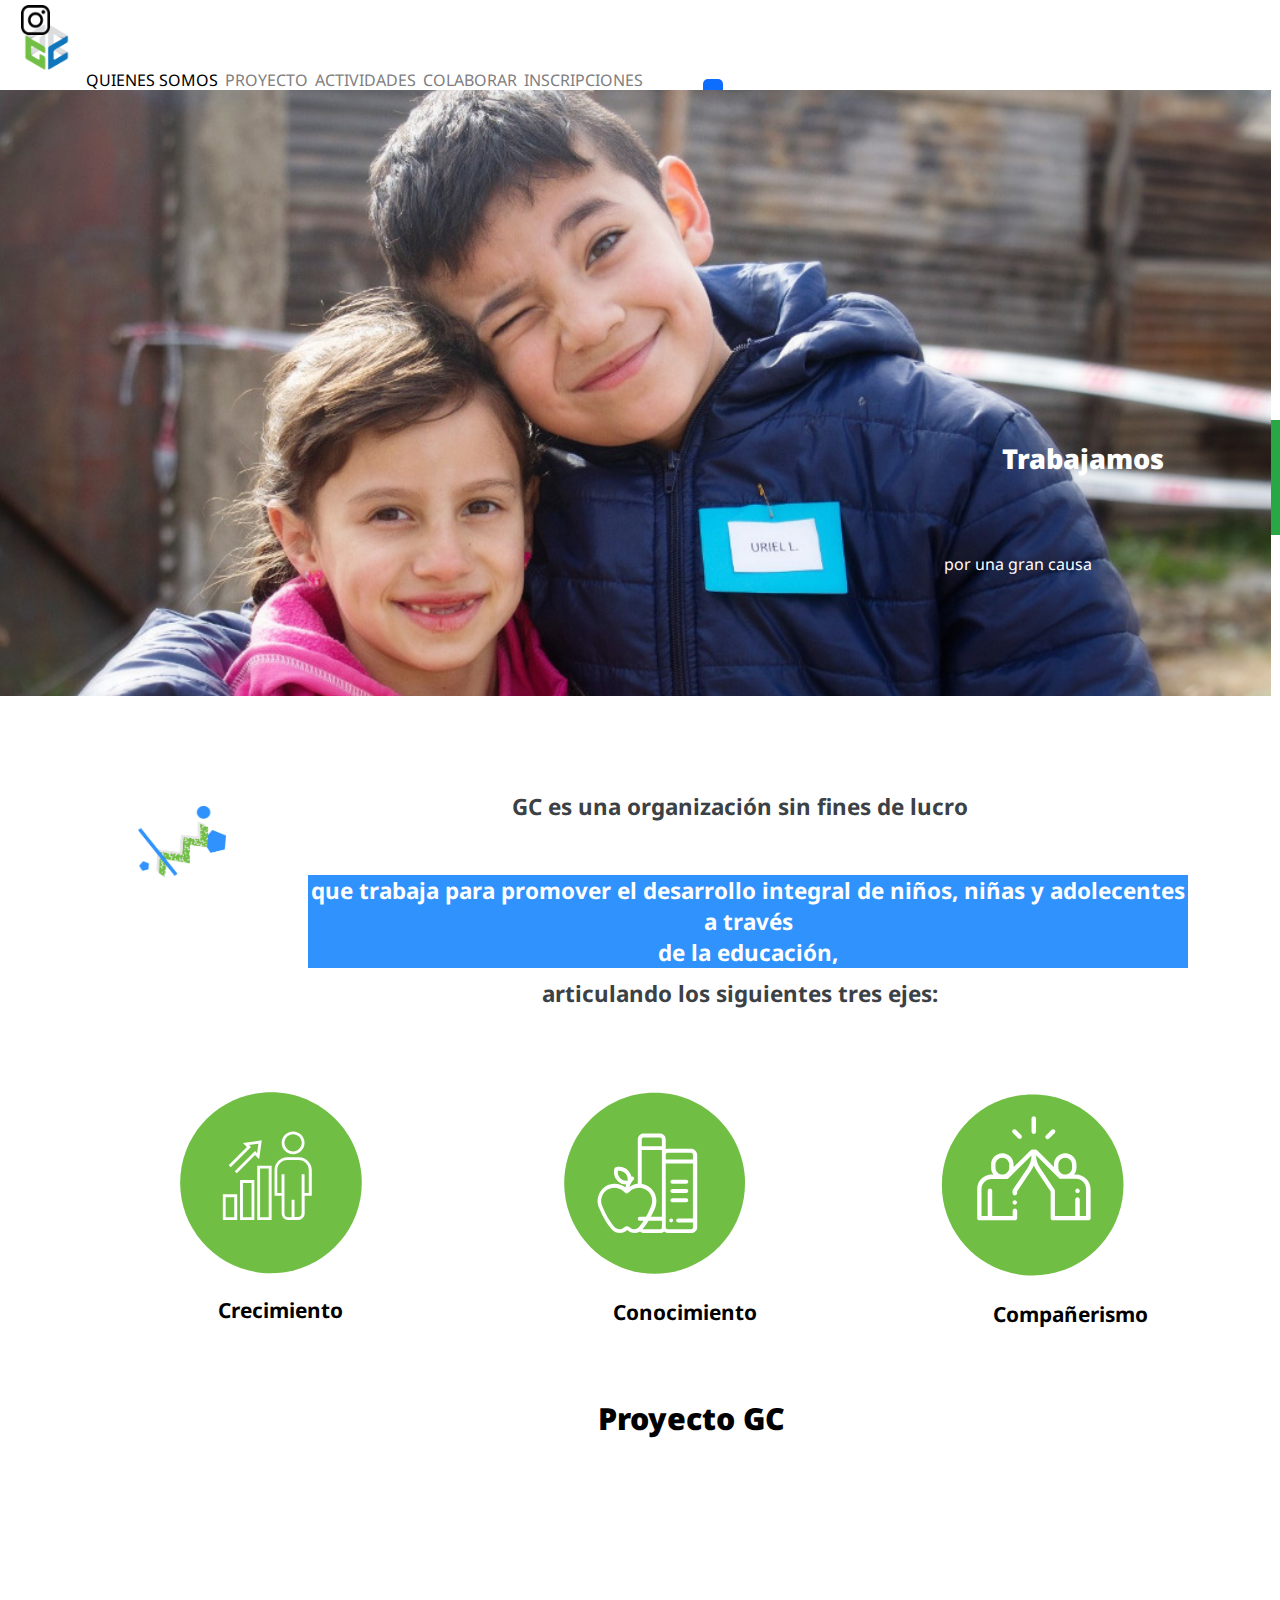
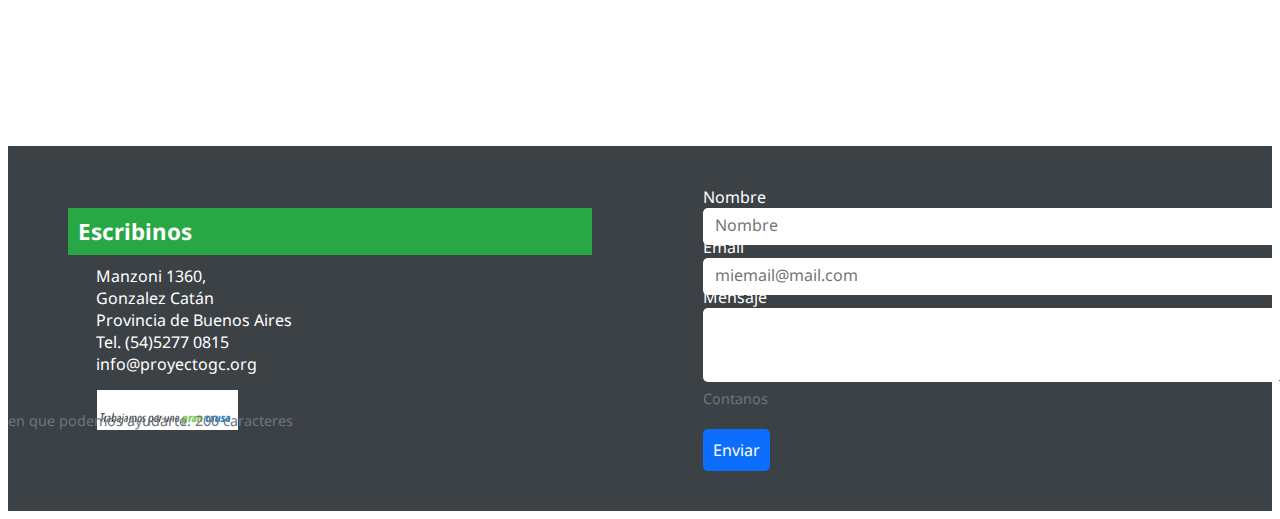
<file: index.html>
<!DOCTYPE html>
<html lang="es">
<head>
    <meta charset="UTF-8">
    <meta name="viewport" content="width=device-width, initial-scale=1.0">
    <title>Inicio</title>
    <link href="https://cdn.jsdelivr.net/npm/bootstrap@5.3.1/dist/css/bootstrap.min.css" rel="stylesheet" integrity="sha384-4bw+/aepP/YC94hEpVNVgiZdgIC5+VKNBQNGCHeKRQN+PtmoHDEXuppvnDJzQIu9" crossorigin="anonymous">
    <link rel="stylesheet" href="CSS/styles.css">
    <link rel="stylesheet"href="https://cdnjs.cloudflare.com/ajax/libs/animate.css/4.1.1/animate.min.css"/>
</head>
    <body>
        <header>
           <a href="./index.html"><img src="IMG/logoGC.png"alt=""></a> 
           <nav class="navbar navbar-expand-lg">
            <div class="container-fluid">
              <button class="navbar-toggler" type="button" data-bs-toggle="collapse" data-bs-target="#navbarNavAltMarkup" aria-controls="navbarNavAltMarkup" aria-expanded="false" aria-label="Toggle navigation">
                <span class="navbar-toggler-icon"></span>
              </button>
              <div class="collapse navbar-collapse" id="navbarNavAltMarkup">
                <div class="navbar-nav">
                    <a class="nav-link1" href="./quienes-somos.html">QUIENES SOMOS</a>
                    <a class="nav-link" href="./proyecto.html">PROYECTO</a>
                    <a class="nav-link" href="./actividades.html">ACTIVIDADES</a>
                    <a class="nav-link" href="./colaborar.html">COLABORAR</a>
                    <a class="nav-link" href="./inscripciones.html">INSCRIPCIONES</a>
                </div>
                <img class="insta" src="IMG/insta.png" alt="">
              </div>
            </div>
          </nav>      
        </header>
        <div>
        <img class="principal" src="IMG/home-lg1.jpg" alt="">
        </div>
    <body>
        <section>
            <div class="gc-footer-card animate__animated animate__zoomIn">
            <h1><strong>Trabajamos</strong></h1>
            <p class="granc">por una gran causa</p> 
            </div>
        </section>
        <section>
            <div>
                <img class="img-fluid mt-3 animate__animated animate__fadeInRight" src="IMG/gc.png" alt="">
            </div>
                <h6>
                    <span>GC es una organización sin fines de lucro</span>
                </h6>
                <h6 class="trabaja">
                    <span>que trabaja para promover  el desarrollo integral de niños, niñas y adolecentes a través<br>
                          de la educación,</span>
                </h6>
                <h6 class="ejes">
                   <span>articulando los siguientes tres ejes:</span> 
                </h6>
        </section>
                <section>
                    <img class="img1" src="IMG/wireframe-child07.svg" alt="">
                    <img class="img1" src="IMG/wireframe-06-apple.svg" alt="">
                    <img class="img1" src="IMG/wireframe-2pers08.svg" alt="">
                    <div class="crecimiento"><b>Crecimiento</b></div>
                    <div class="conocimiento"><b>Conocimiento</b></div>
                    <div class="compañerismo"><b>Compañerismo</b></div>
                <div>
                    <h2><b>Proyecto GC</b></h2>
                </div>
            <div>
                <iframe width="990" height="280" src="https://www.youtube.com/embed/QHtjlg1BU0s?controls=0" title="Video" frameborder="0" allow="accelerometer; autoplay; clipboard-write; encrypted-media; gyroscope; picture-in-picture; web-share" allowfullscreen></iframe>
            </div>
        </section>
        <footer>
            <h3 class="escribinos">Escribinos</h3>
            <ul>
                <li>
                    Manzoni 1360,
                </li>
                <li>
                    Gonzalez Catán
                </li>
                <li>
                    Provincia de Buenos Aires   
                </li>
                <li>
                    Tel. (54)5277 0815
                </li>
                <li>
                    info@proyectogc.org
                </li>
            <img src="IMG/logoGC_slogan.webp" alt="">
            </ul>
                <form class="row g-3">
                        <label for="inputNombre" class="form-label">Nombre</label>
                    <div class="col-md-6">
                        <input type="nombre" class="form-control1" id="inputNombre" placeholder="Nombre">
                    </div>
                        <label for="inputEmail" class="form-label">Email</label>
                    <div class="col-md-6">
                        <input type="email" class="form-control2" id="inputEmail" placeholder="miemail@mail.com">
                    </div>
                        <label for="mensaje" class="form-label">Mensaje</label>
                    <div class="mb-3">
                        <textarea class="form-control3" id="inputMensaje" rows="3"></textarea>
                    </div>
                       <span class="contanos">Contanos en que podemos ayudarte. 200 caracteres</span>
                    <div class="col-12">
                        <button type="enviar" class="btn btn-primary">Enviar</button>
                    </div>
                </form>
        </footer>
    </body>
    <script src="https://cdn.jsdelivr.net/npm/bootstrap@5.3.1/dist/js/bootstrap.bundle.min.js" integrity="sha384-HwwvtgBNo3bZJJLYd8oVXjrBZt8cqVSpeBNS5n7C8IVInixGAoxmnlMuBnhbgrkm" crossorigin="anonymous"></script>
    </body>
</html>
</file>
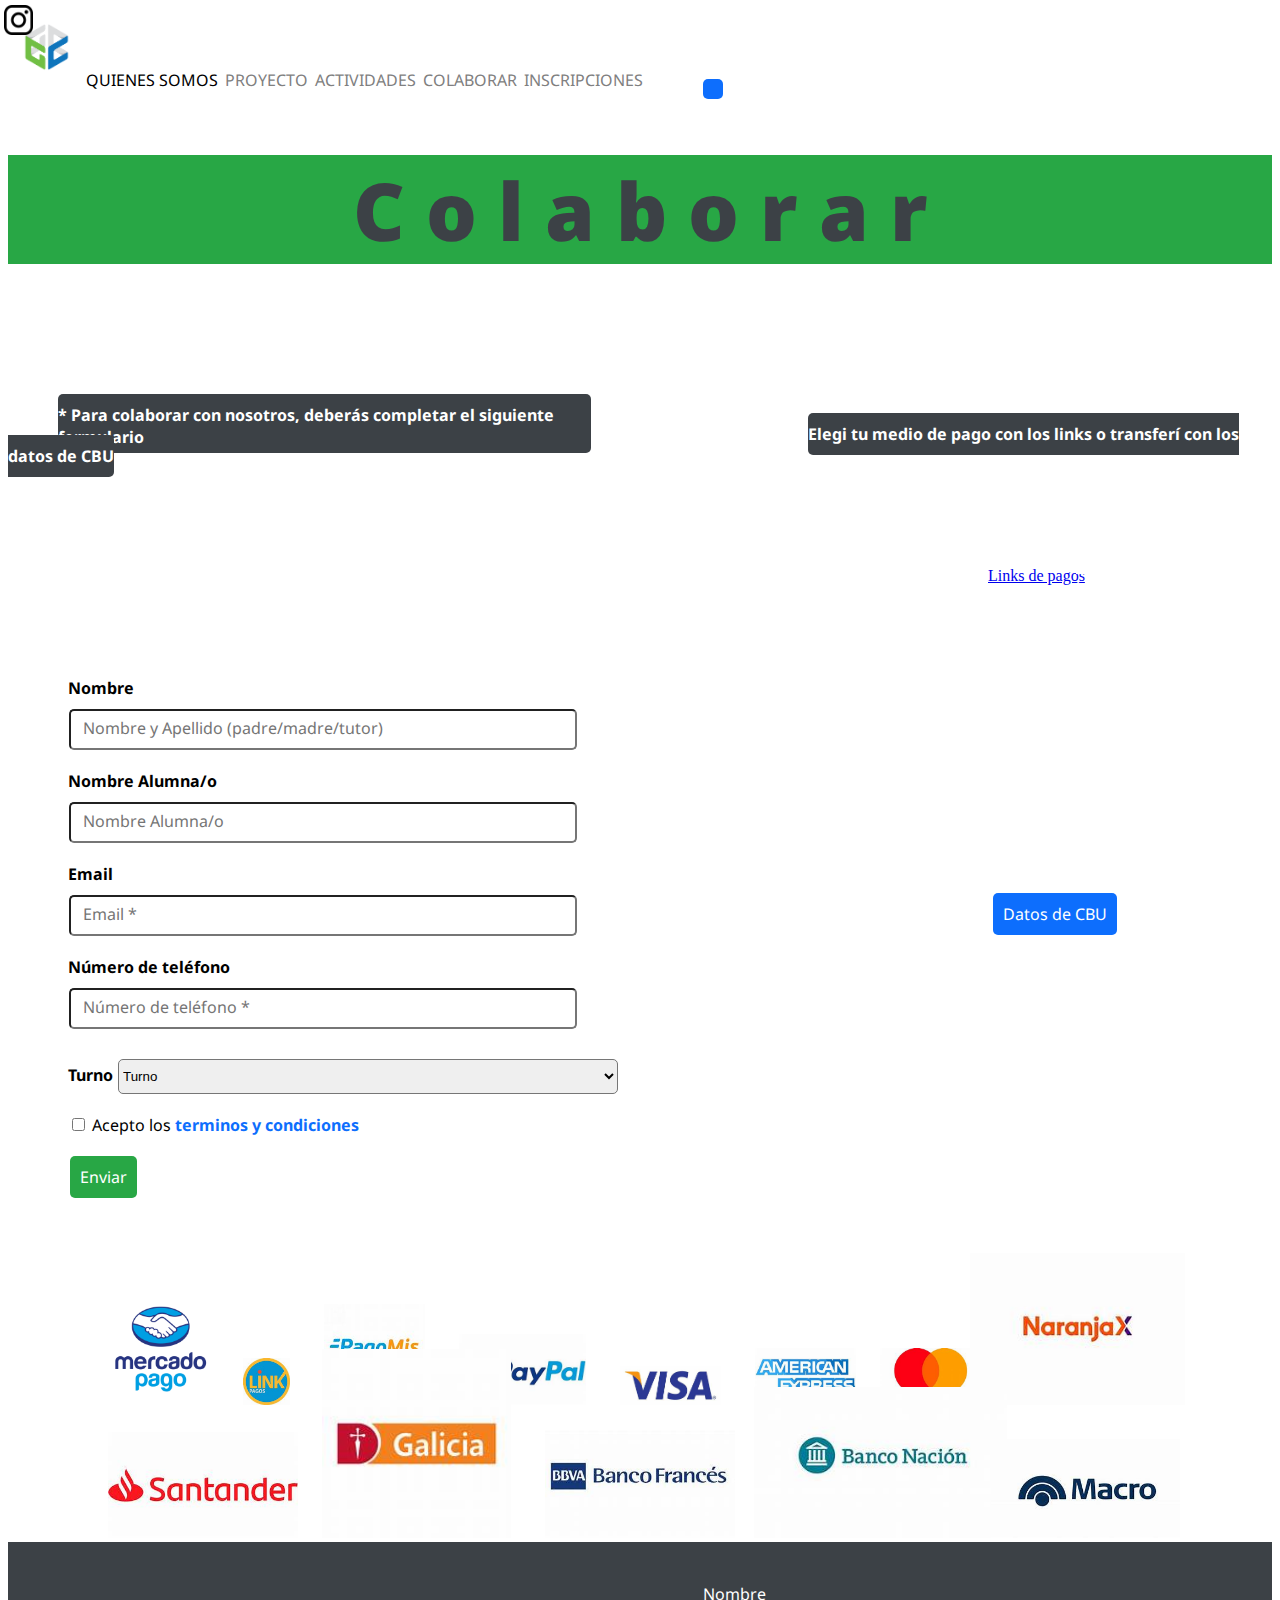
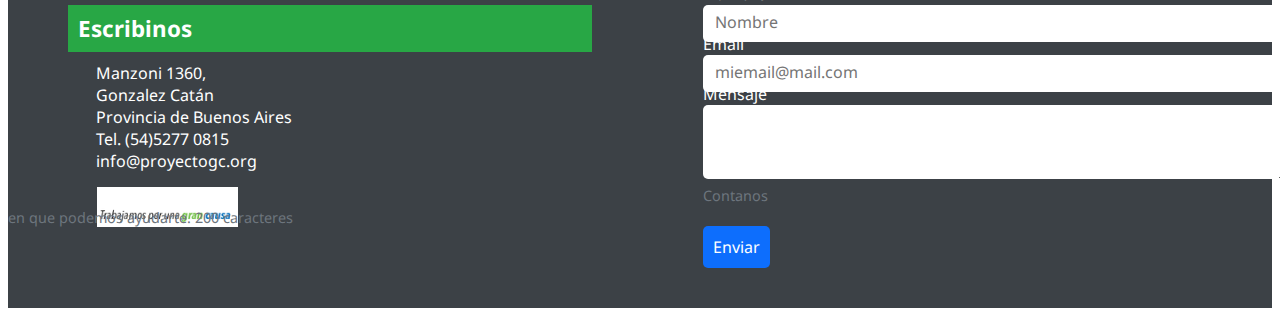
<file: colaborar.html>
<!DOCTYPE html>
<html lang="es">
<head>
    <meta charset="UTF-8">
    <meta name="viewport" content="width=device-width, initial-scale=1.0">
    <title>Colaborar</title>
    <link href="https://cdn.jsdelivr.net/npm/bootstrap@5.3.1/dist/css/bootstrap.min.css" rel="stylesheet" integrity="sha384-4bw+/aepP/YC94hEpVNVgiZdgIC5+VKNBQNGCHeKRQN+PtmoHDEXuppvnDJzQIu9" crossorigin="anonymous">
    <link rel="stylesheet" href="CSS/styles-colaborar.css">
    <link rel="stylesheet"href="https://cdnjs.cloudflare.com/ajax/libs/animate.css/4.1.1/animate.min.css"/>

</head>
<body>
    <header>
        <a href="./index.html"><img src="IMG/logoGC.png"alt=""></a> 
        <nav class="navbar navbar-expand-lg">
            <div class="container-fluid">
              <button class="navbar-toggler" type="button" data-bs-toggle="collapse" data-bs-target="#navbarNavAltMarkup" aria-controls="navbarNavAltMarkup" aria-expanded="false" aria-label="Toggle navigation">
                <span class="navbar-toggler-icon"></span>
              </button>
              <div class="collapse navbar-collapse" id="navbarNavAltMarkup">
                <div class="navbar-nav">
                    <a class="nav-link1" href="./quienes-somos.html">QUIENES SOMOS</a>
                    <a class="nav-link" href="./proyecto.html">PROYECTO</a>
                    <a class="nav-link" href="./actividades.html">ACTIVIDADES</a>
                    <a class="nav-link" href="./colaborar.html">COLABORAR</a>
                    <a class="nav-link" href="./inscripciones.html">INSCRIPCIONES</a>
                </div>
                <img class="insta" src="IMG/insta.png" alt="">
              </div>
            </div>
          </nav>   
     </header>
    <h1><b>C o l a b o r a r</b></h1>
    <section>
        <p><b>* Para colaborar con nosotros, deberás completar el siguiente formulario</b></p>
        </section>
        <section>
            <span class="elegi"><strong>Elegi tu medio de pago con los links o transferí con los datos de CBU</strong></span>
        </section>
        <section>
        <div class="dropdown">
            <a class="btn btn-secondary dropdown-toggle" href="#" role="button" data-bs-toggle="dropdown" aria-expanded="false">
            Links de pagos
            </a>
            <ul class="dropdown-menu dropdown-menu-dark">
            <li><a class="dropdown-item" href="https://www.mercadopago.com.ar/">https://www.mercadopago.com.ar/</a></li>
            <li><a class="dropdown-item" href="https://www.redlink.com.ar/">https://www.redlink.com.ar/</a></li>
            <li><a class="dropdown-item" href="https://pagomiscuentas.com/">https://pagomiscuentas.com/</a></li>
            <li><a class="dropdown-item" href="https://www.paypal.com/">https://www.paypal.com/</a></li>
            <li><a class="dropdown-item" href="https://www.naranjax.com/">https://www.naranjax.com/</a></li>
            <li><a class="dropdown-item" href="https://www.santander.com.ar/">https://www.santander.com.ar/</a></li>
            <li><a class="dropdown-item" href="https://www.galicia.ar/">https://www.galicia.ar/</a></li>
            <li><a class="dropdown-item" href="https://www.bbva.com.ar/">https://www.bbva.com.ar/</a></li>
            <li><a class="dropdown-item" href="https://www.bna.com.ar/">https://www.bna.com.ar/</a></li>
            <li><a class="dropdown-item" href="https://www.macro.com.ar/">https://www.macro.com.ar/</a></li>
            </ul>
        </section>
        <section>
        <div class="dropdown2">
            <button class="btn btn-secondary dropdown-toggle" type="button" data-bs-toggle="dropdown" aria-expanded="false">
            Datos de CBU
            </button>
            <ul class="dropdown-menu dropdown-menu-dark">
            <li><a class="dropdown-item" href="#">CBU: 0720011111110000011101</a></li>
            <li><a class="dropdown-item" href="#">Razón social: GC S.A.</a></li>
            <li><a class="dropdown-item" href="#">CUIT: 30-11111111-0</a></li>
            </ul>
        </div>
        </section>
    </div>
    
        <form class="row1 g-3">
                <label for="inputNombreApellido" class="form-label1"><b>Nombre</b></label>
            <div class="col-md-6">
                <input type="nombre" class="form-control4 border border-1" id="inputNombre" placeholder="Nombre y Apellido (padre/madre/tutor)">
            </div>
            <label for="inputNombre" class="form-label1"><b>Nombre Alumna/o</b></label>
            <div class="col-md-6">
                <input type="nombre" class="form-control4 border border-1" id="inputNombre" placeholder="Nombre Alumna/o">
            </div>
                <label for="inputEmail" class="form-label1"><b>Email</b></label>
            <div class="col-md-6">
                <input type="email" class="form-control4 border border-1" id="inputEmail" placeholder="Email *">
            </div>
            <label for="inputNumero" class="form-label1"><b>Número de teléfono</b></label>
            <div class="col-md-6">
                <input type="email" class="form-control4 border border-1" id="inputEmail" placeholder="Número de teléfono *">
            </div>
            <label for="inputTurno" class="form-label1
            "><b>Turno</b></label>
            <select class="form-select border border-1" aria-label="Mañana">
                <option selected>Turno</option>
                <option value="1">Mañana</option>
                <option value="2">Tarde</option>
            </select>
            <div class="form-check">
                <input class="form-check-input" type="checkbox" value="" id="flexCheckDefault">
                <label class="form-check-label" for="flexCheckDefault">
                    <span class="acepto">Acepto los</span>
                <a class="nav-link2" href="termycond"><span><b>terminos y condiciones</b></span></a> 
                </label>
            </div>
                <button type="enviar" class="btn1">Enviar</button>
            </div>
        </form>
   
    

    <img class="mercado" src="/IMG/Logo-Mercado-Pago-e1518197726853.png" alt="">
    <img class="link" src="/IMG/LinkPagos.jpg" alt="">
    <img class="cuentas" src="/IMG/PagoMisCuentas.jpg" alt="">
    <img class="pay" src="/IMG/Paypal.jpg" alt="">
    <img class="visa" src="/IMG/LogoVisa.jpg" alt="">
    <img class="amex" src="/IMG/LogoAmex.jpg" alt="">
    <img class="master" src="/IMG/LogoMaster.jpg" alt="">
    <img class="naranja" src="/IMG/LogoNaranja.jpg" alt="">
    <img class="santander" src="/IMG/LogoSantander.jpg" alt="">
    <img class="galicia" src="/IMG/LogoGalicia.jpg" alt="">
    <img class="frances" src="/IMG/LogoFrances.jpg" alt="">
    <img class="nacion" src="/IMG/LogoNacion.jpg" alt="">
    <img class="macro" src="/IMG/LogoMacro.jpg" alt="">

     <footer>
        <h3 class="escribinos">Escribinos</h3>
        <ul>
            <li>
                Manzoni 1360,
            </li>
            <li>
                Gonzalez Catán
            </li>
            <li>
                Provincia de Buenos Aires   
            </li>
            <li>
                Tel. (54)5277 0815
            </li>
            <li>
                info@proyectogc.org
            </li>
        <img src="IMG/logoGC_slogan.webp" alt="">
        </ul>
            <form class="row g-3">
                    <label for="inputNombre" class="form-label">Nombre</label>
                <div class="col-md-6">
                    <input type="nombre" class="form-control1" id="inputNombre" placeholder="Nombre">
                </div>
                    <label for="inputEmail" class="form-label">Email</label>
                <div class="col-md-6">
                    <input type="email" class="form-control2" id="inputEmail" placeholder="miemail@mail.com">
                </div>
                    <label for="mensaje" class="form-label">Mensaje</label>
                <div class="mb-3">
                    <textarea class="form-control3" id="inputMensaje" rows="3"></textarea>
                </div>
                   <span class="contanos">Contanos en que podemos ayudarte. 200 caracteres</span>
                <div class="col-12">
                    <button type="enviar" class="btn btn-primary">Enviar</button>
                </div>
            </form>
    </footer>
    <script src="https://cdn.jsdelivr.net/npm/bootstrap@5.3.1/dist/js/bootstrap.bundle.min.js" integrity="sha384-HwwvtgBNo3bZJJLYd8oVXjrBZt8cqVSpeBNS5n7C8IVInixGAoxmnlMuBnhbgrkm" crossorigin="anonymous"></script>
</body>
</html>
</file>
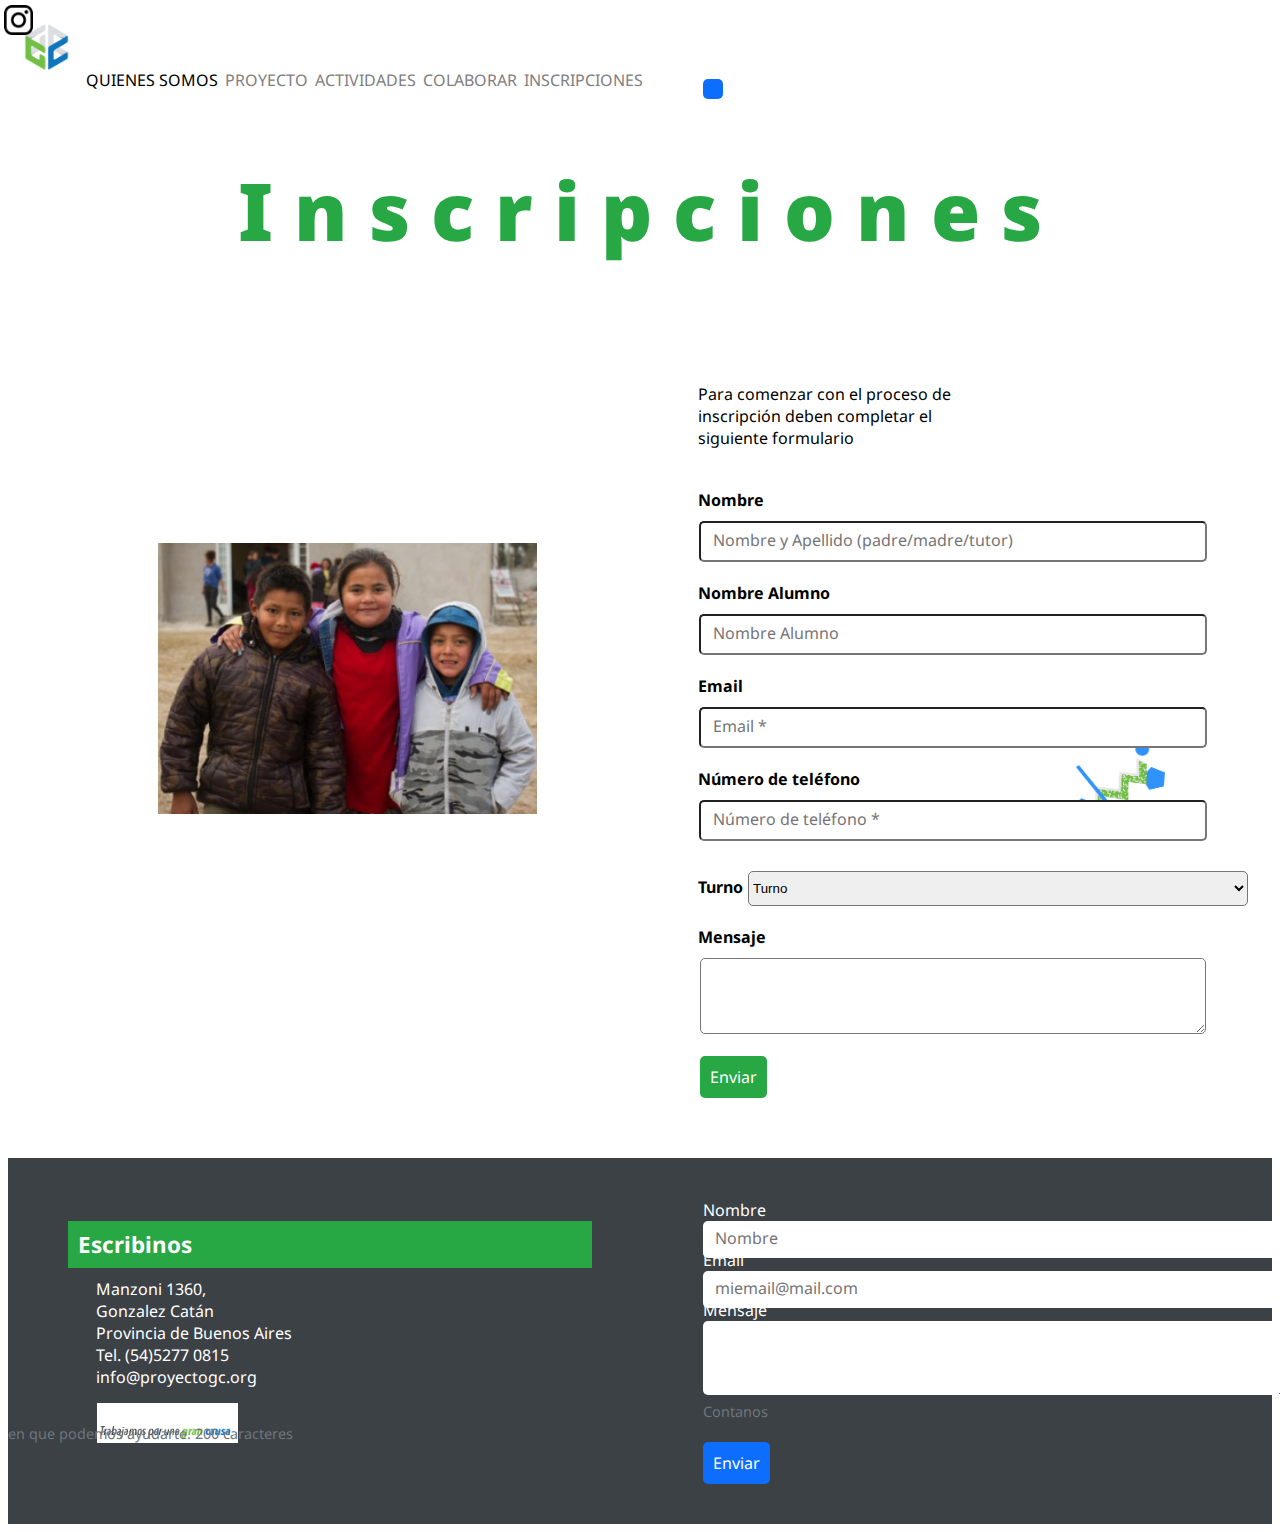
<file: inscripciones.html>
<!DOCTYPE html>
<html lang="es">
<head>
    <meta charset="UTF-8">
    <meta name="viewport" content="width=device-width, initial-scale=1.0">
    <title>Inscripciones</title>
    <link href="https://cdn.jsdelivr.net/npm/bootstrap@5.3.1/dist/css/bootstrap.min.css" rel="stylesheet" integrity="sha384-4bw+/aepP/YC94hEpVNVgiZdgIC5+VKNBQNGCHeKRQN+PtmoHDEXuppvnDJzQIu9" crossorigin="anonymous">
    <link rel="stylesheet" href="CSS/styles-inscripciones.css">
    <link rel="stylesheet"href="https://cdnjs.cloudflare.com/ajax/libs/animate.css/4.1.1/animate.min.css"/>
</head>
<body>
    <header>
        <a href="./index.html"><img src="IMG/logoGC.png"alt=""></a> 
        <nav class="navbar navbar-expand-lg">
            <div class="container-fluid">
              <button class="navbar-toggler" type="button" data-bs-toggle="collapse" data-bs-target="#navbarNavAltMarkup" aria-controls="navbarNavAltMarkup" aria-expanded="false" aria-label="Toggle navigation">
                <span class="navbar-toggler-icon"></span>
              </button>
              <div class="collapse navbar-collapse" id="navbarNavAltMarkup">
                <div class="navbar-nav">
                    <a class="nav-link1" href="./quienes-somos.html">QUIENES SOMOS</a>
                    <a class="nav-link" href="./proyecto.html">PROYECTO</a>
                    <a class="nav-link" href="./actividades.html">ACTIVIDADES</a>
                    <a class="nav-link" href="./colaborar.html">COLABORAR</a>
                    <a class="nav-link" href="./inscripciones.html">INSCRIPCIONES</a>
                </div>
                <img class="insta" src="IMG/insta.png" alt="">
              </div>
            </div>
          </nav>     
     </header>
     <h1><b>I n s c r i p c i o n e s</b></h1>
     <ul class="list-group">
        <li class="list-group-item active" aria-current="true">REQUISITOS DE INSCRIPCIÓN:</li>
        <li class="list-group-item">Tener entre 5 y hasta 11 años</li>
        <li class="list-group-item">Tener acompañamiento de la familia durante el ciclo lectivo</li>
      </ul>
    <img class="insc" src="/IMG/Inscripciones.jpg" alt="">
    <img class="log" src="/IMG/gc.png" alt="">
    <section>
    <div class="para">
      <p>Para comenzar con el proceso de inscripción deben completar el siguiente formulario</p>
    </div>
    </section>
    </ul>
    <form class="row1 g-3">
            <label for="inputNombreApellido" class="form-label1"><b>Nombre</b></label>
        <div class="col-md-6">
            <input type="nombre" class="form-control4 border border-1" id="inputNombre" placeholder="Nombre y Apellido (padre/madre/tutor)">
        </div>
        <label for="inputNombre" class="form-label1"><b>Nombre Alumno</b></label>
        <div class="col-md-6">
            <input type="nombre" class="form-control4 border border-1" id="inputNombre" placeholder="Nombre Alumno">
        </div>
            <label for="inputEmail" class="form-label1"><b>Email</b></label>
        <div class="col-md-6">
            <input type="email" class="form-control4 border border-1" id="inputEmail" placeholder="Email *">
        </div>
        <label for="inputNumero" class="form-label1"><b>Número de teléfono</b></label>
        <div class="col-md-6">
            <input type="email" class="form-control4 border border-1" id="inputEmail" placeholder="Número de teléfono *">
        </div>
        <label for="inputTurno" class="form-label1"><b>Turno</b></label>
        <select class="form-select border border-1" aria-label="Mañana">
            <option selected>Turno</option>
            <option value="1">Mañana</option>
            <option value="2">Tarde</option>
          </select>
            <label for="mensaje" class="form-label1"><b>Mensaje</b></label>
        <div class="mb-3">
            <textarea class="form-control5 border border-1" id="inputMensaje" rows="3"></textarea>
        </div>
        
            <button type="enviar" class="btn1 btn-primary">Enviar</button>
        </div>
    </form>



     <footer>
        <h3 class="escribinos">Escribinos</h3>
        <ul>
            <li>
                Manzoni 1360,
            </li>
            <li>
                Gonzalez Catán
            </li>
            <li>
                Provincia de Buenos Aires   
            </li>
            <li>
                Tel. (54)5277 0815
            </li>
            <li>
                info@proyectogc.org
            </li>
        <img src="IMG/logoGC_slogan.webp" alt="">
        </ul>
            <form class="row g-3">
                    <label for="inputNombre" class="form-label">Nombre</label>
                <div class="col-md-6">
                    <input type="nombre" class="form-control1" id="inputNombre" placeholder="Nombre">
                </div>
                    <label for="inputEmail" class="form-label">Email</label>
                <div class="col-md-6">
                    <input type="email" class="form-control2" id="inputEmail" placeholder="miemail@mail.com">
                </div>
                    <label for="mensaje" class="form-label">Mensaje</label>
                <div class="mb-3">
                    <textarea class="form-control3" id="inputMensaje" rows="3"></textarea>
                </div>
                   <span class="contanos">Contanos en que podemos ayudarte. 200 caracteres</span>
                <div class="col-12">
                    <button type="enviar" class="btn btn-primary">Enviar</button>
                </div>
            </form>
    </footer>
    <script src="https://cdn.jsdelivr.net/npm/bootstrap@5.3.1/dist/js/bootstrap.bundle.min.js" integrity="sha384-HwwvtgBNo3bZJJLYd8oVXjrBZt8cqVSpeBNS5n7C8IVInixGAoxmnlMuBnhbgrkm" crossorigin="anonymous"></script>
</body>
</html>
</file>
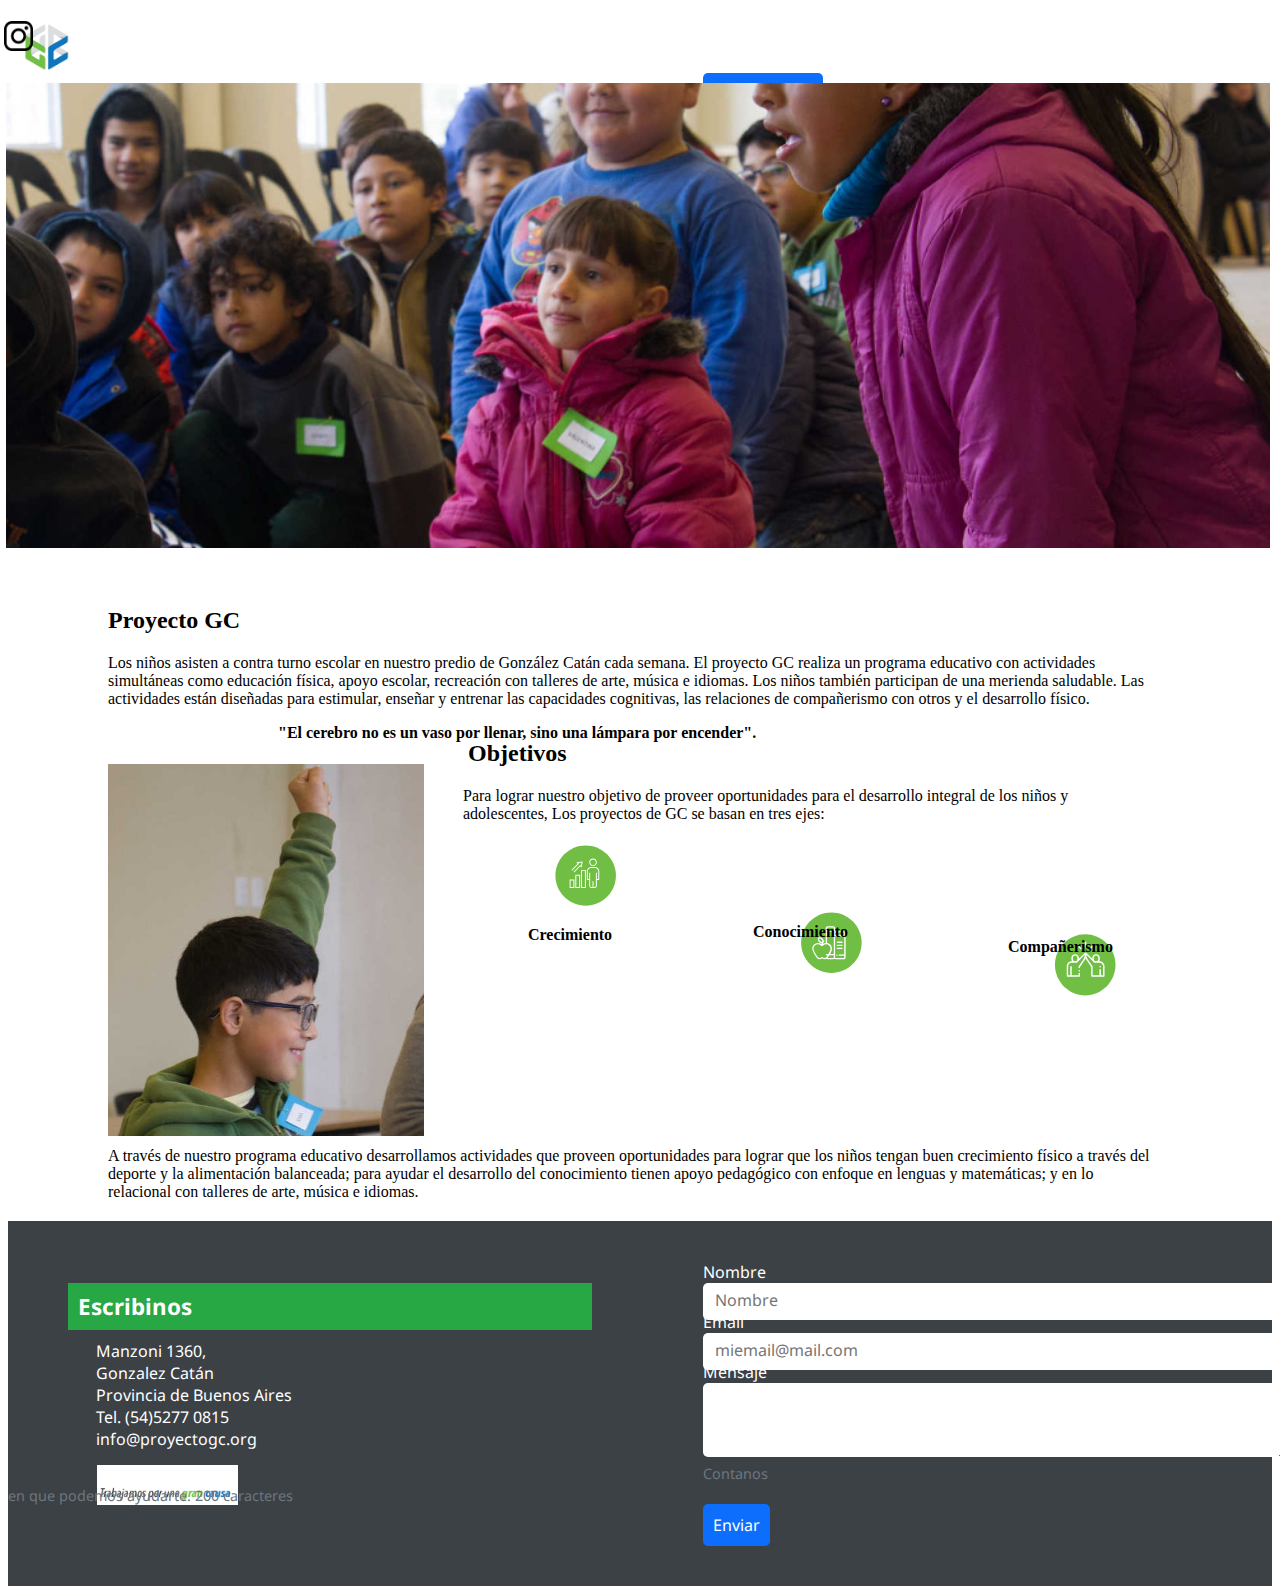
<file: proyecto.html>
<!DOCTYPE html>
<html lang="es">
<head>
    <meta charset="UTF-8">
    <meta name="viewport" content="width=device-width, initial-scale=1.0">
    <title>Proyecto</title>
    <link href="https://cdn.jsdelivr.net/npm/bootstrap@5.3.1/dist/css/bootstrap.min.css" rel="stylesheet" integrity="sha384-4bw+/aepP/YC94hEpVNVgiZdgIC5+VKNBQNGCHeKRQN+PtmoHDEXuppvnDJzQIu9" crossorigin="anonymous">
    <link rel="stylesheet" href="/CSS/styles-proyecto.css">
    <link rel="stylesheet"href="https://cdnjs.cloudflare.com/ajax/libs/animate.css/4.1.1/animate.min.css"/>

</head>
<body>
    <header>
        <a href="./index.html"><img src="IMG/logoGC.png"alt=""></a> 
        <nav class="navbar navbar-expand-lg">
            <div class="container-fluid">
              <button class="navbar-toggler" type="button" data-bs-toggle="collapse" data-bs-target="#navbarNavAltMarkup" aria-controls="navbarNavAltMarkup" aria-expanded="false" aria-label="Toggle navigation">
                <span class="navbar-toggler-icon"></span>
              </button>
              <div class="collapse navbar-collapse" id="navbarNavAltMarkup">
                <div class="navbar-nav">
                    <a class="nav-link1" href="./quienes-somos.html">QUIENES SOMOS</a>
                    <a class="nav-link" href="./proyecto.html">PROYECTO</a>
                    <a class="nav-link" href="./actividades.html">ACTIVIDADES</a>
                    <a class="nav-link" href="./colaborar.html">COLABORAR</a>
                    <a class="nav-link" href="./inscripciones.html">INSCRIPCIONES</a>
                </div>
                <img class="insta" src="IMG/insta.png" alt="">
              </div>
            </div>
          </nav>       
     </header>
     <body>
        <section>
      <div>
        <img src="/IMG/proyecto-header.jpg" alt="">
      </div>
      
          <div class="animate__animated animate__bounceInRight">
              <h2 class="proy">Proyecto GC</h2>
              <p>Los niños asisten a contra turno escolar en nuestro predio de González Catán cada semana. El proyecto GC realiza un programa educativo con actividades
                simultáneas como educación física, apoyo escolar, recreación con talleres de arte, música e idiomas. Los niños
                también participan de una merienda saludable. Las actividades están diseñadas para estimular, enseñar y entrenar
                las capacidades cognitivas, las relaciones de compañerismo con otros y el desarrollo físico.</p>
          </div>
    </section>
    <section>
            <div class="shadow-lg p-3 mb-5 bg-body-tertiary rounded animate__animated animate__bounceInRight">
              <h4>"El cerebro no es un vaso por llenar, sino una lámpara por encender".</h4>
            </div>
       
        <div class="animate__animated animate__fadeIn">
          <div class="animate__animated animate__slideInUp d-none d-sm-none d-md-block">
            <img alt="" class="img-fluid" src="/IMG/levantando-manos-sm.jpg">
          </div>
        </div>

          <div>
            <h2>Objetivos</h2> 
            <p class="p-2">Para lograr nuestro objetivo de proveer oportunidades para el desarrollo integral
                  de los niños y adolescentes, Los proyectos de GC se basan en tres ejes:</p>
        </section>
              <div>
                <img class="child" src="IMG/wireframe-child07.svg">
                <h4 class="cre">Crecimiento</h4>
              </div>

              <div>
                <img class="apple" src="IMG/wireframe-06-apple.svg">
                <h4 class="con">Conocimiento</h4>
              </div>

              <div>
                <img class="pers" src="IMG/wireframe-2pers08.svg">
                <h4 class="com">Compañerismo</h4>
              </div>

            
      
          <div>
              <p>A través de nuestro programa educativo desarrollamos actividades que
              proveen oportunidades para lograr que los niños tengan buen crecimiento físico a través del deporte y la
              alimentación balanceada; para ayudar el desarrollo del conocimiento tienen apoyo pedagógico con enfoque en
              lenguas y matemáticas; y en lo relacional con talleres de arte, música e idiomas.</p>
          </div>
     
   
     <footer>
        <h3 class="escribinos">Escribinos</h3>
        <ul>
            <li>
                Manzoni 1360,
            </li>
            <li>
                Gonzalez Catán
            </li>
            <li>
                Provincia de Buenos Aires   
            </li>
            <li>
                Tel. (54)5277 0815
            </li>
            <li>
                info@proyectogc.org
            </li>
        <img src="IMG/logoGC_slogan.webp" alt="">
        </ul>
            <form class="row g-3">
                    <label for="inputNombre" class="form-label">Nombre</label>
                <div class="col-md-6">
                    <input type="nombre" class="form-control1" id="inputNombre" placeholder="Nombre">
                </div>
                    <label for="inputEmail" class="form-label">Email</label>
                <div class="col-md-6">
                    <input type="email" class="form-control2" id="inputEmail" placeholder="miemail@mail.com">
                </div>
                    <label for="mensaje" class="form-label">Mensaje</label>
                <div class="mb-3">
                    <textarea class="form-control3" id="inputMensaje" rows="3"></textarea>
                </div>
                   <span class="contanos">Contanos en que podemos ayudarte. 200 caracteres</span>
                <div class="col-12">
                    <button type="enviar" class="btn btn-primary">Enviar</button>
                </div>
            </form>
    </footer>
</body>
<script src="https://cdn.jsdelivr.net/npm/bootstrap@5.3.1/dist/js/bootstrap.bundle.min.js" integrity="sha384-HwwvtgBNo3bZJJLYd8oVXjrBZt8cqVSpeBNS5n7C8IVInixGAoxmnlMuBnhbgrkm" crossorigin="anonymous"></script>
</body>
</html>
</file>
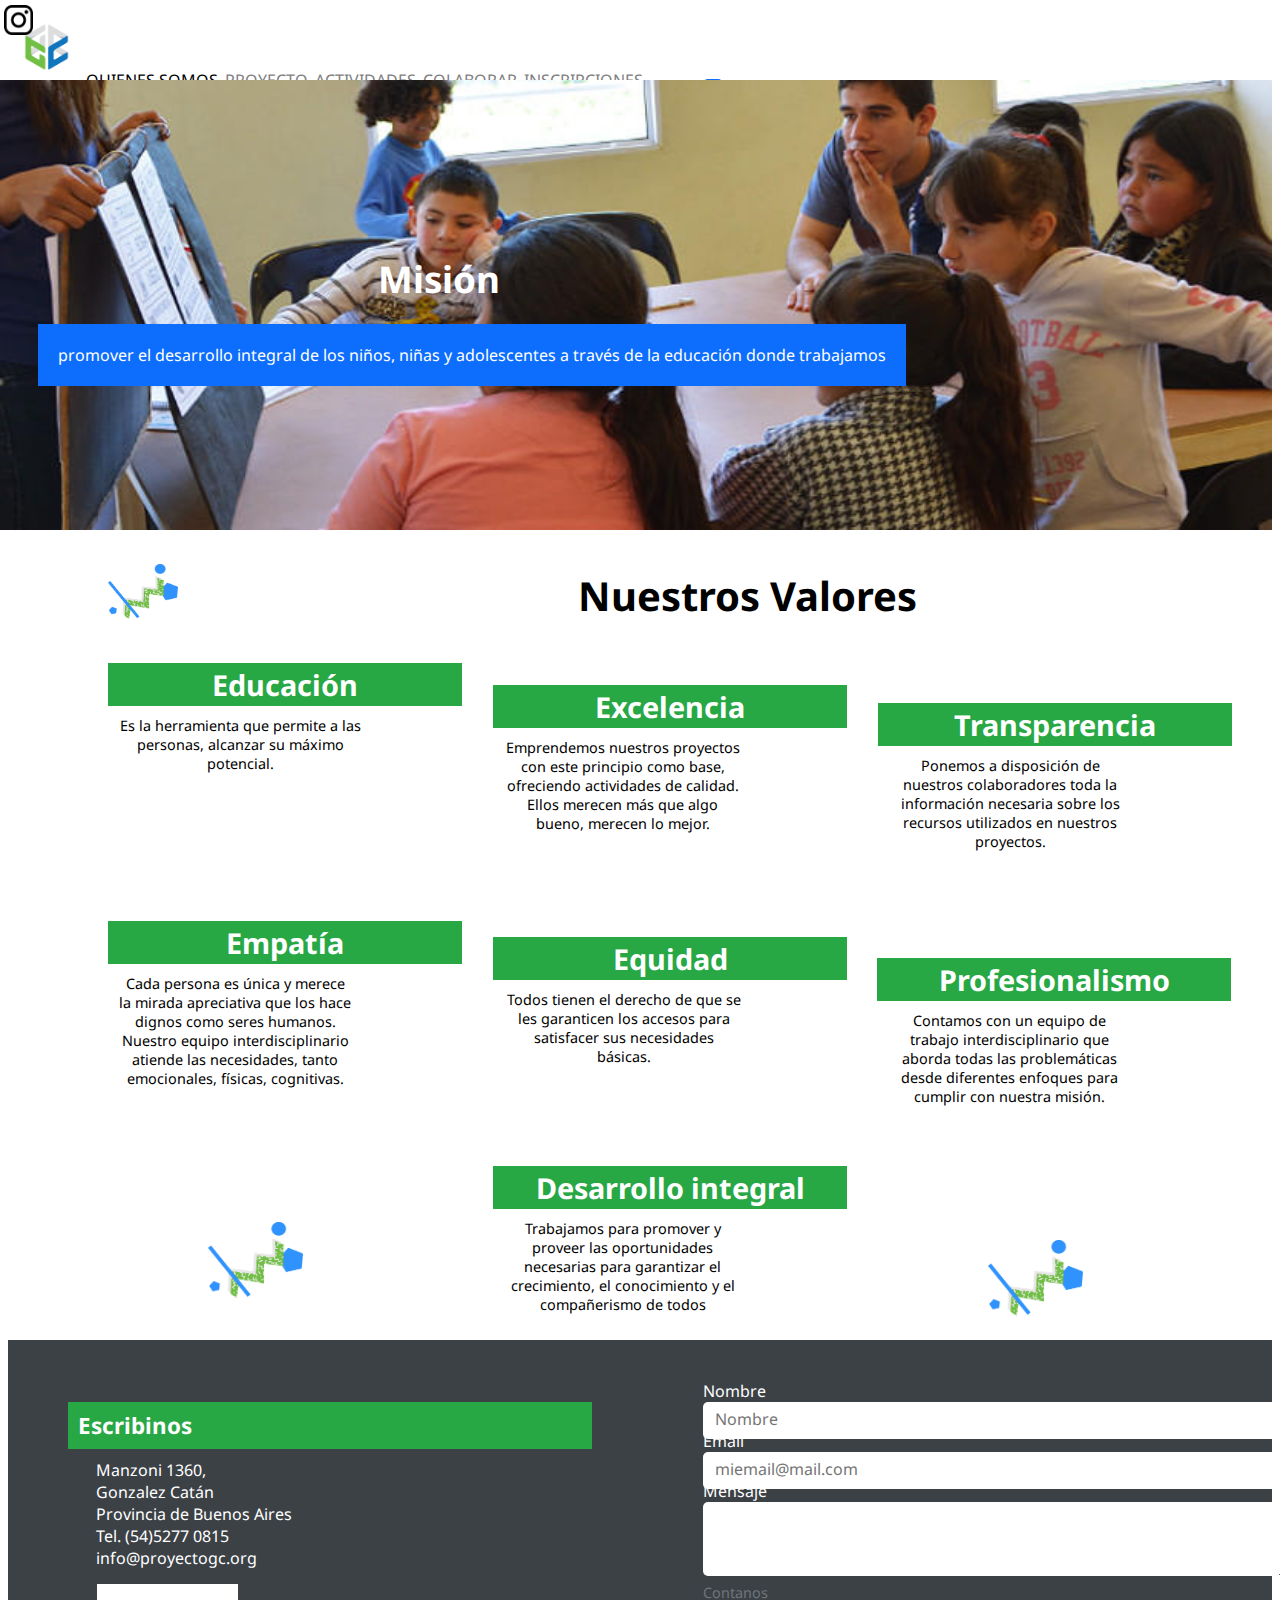
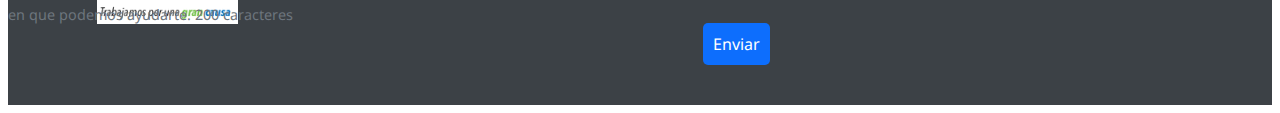
<file: quienes-somos.html>
<!DOCTYPE html>
<html lang="es">
<head>
    <meta charset="UTF-8">
    <meta name="viewport" content="width=device-width, initial-scale=1.0">
    <title>Quienes Somos</title>
    <link href="https://cdn.jsdelivr.net/npm/bootstrap@5.3.1/dist/css/bootstrap.min.css" rel="stylesheet" integrity="sha384-4bw+/aepP/YC94hEpVNVgiZdgIC5+VKNBQNGCHeKRQN+PtmoHDEXuppvnDJzQIu9" crossorigin="anonymous">
    <link rel="stylesheet" href="/CSS/styles-quienes-somos.css">
    <link rel="stylesheet"href="https://cdnjs.cloudflare.com/ajax/libs/animate.css/4.1.1/animate.min.css"/>
    
</head>
<body>
    <header>
        <a href="./index.html"><img src="IMG/logoGC.png"alt=""></a> 
        <nav class="navbar navbar-expand-lg">
            <div class="container-fluid">
              <button class="navbar-toggler" type="button" data-bs-toggle="collapse" data-bs-target="#navbarNavAltMarkup" aria-controls="navbarNavAltMarkup" aria-expanded="false" aria-label="Toggle navigation">
                <span class="navbar-toggler-icon"></span>
              </button>
              <div class="collapse navbar-collapse" id="navbarNavAltMarkup">
                <div class="navbar-nav">
                    <a class="nav-link1" href="./quienes-somos.html">QUIENES SOMOS</a>
                    <a class="nav-link" href="./proyecto.html">PROYECTO</a>
                    <a class="nav-link" href="./actividades.html">ACTIVIDADES</a>
                    <a class="nav-link" href="./colaborar.html">COLABORAR</a>
                    <a class="nav-link" href="./inscripciones.html">INSCRIPCIONES</a>
                </div>
                <img class="insta" src="IMG/insta.png" alt="">
              </div>
            </div>
          </nav>        
     </header>
     <div>
        <img class="quienes" src="IMG/actividades-quienes-somos (1).jpg" alt="">
       </div>
    <body>
    <section>
    <div class="animate__animated animate__zoomIn">
     <h1 class="mision">Misión</h1>
     <span class="promover" >promover el desarrollo integral de los niños, niñas y adolescentes
         a través de la educación donde trabajamos</span>
    </div>
    </section>
    
    <section>
        <div>
            <img class="img-fluid" src="IMG/gc.png" alt="">
        </div>
        <h1>Nuestros Valores</h1>
            <div class="edu">
            <h2 class="p-1 animate__animated animate__bounceInRight">Educación</h2>
            <p class="p-2-edu">Es la herramienta que permite a las personas, alcanzar su máximo
              potencial.
            </p>
            </div>
            <div class="exc">
            <h2 class="p-1 animate__animated animate__bounceInRight">Excelencia</h2>
            <p class="p-2-exc">Emprendemos nuestros proyectos con este principio como base,
              ofreciendo actividades de calidad. Ellos merecen más que algo bueno, merecen lo mejor.
            </p>
            </div>
            <div class="tra">
            <h2 class="p-1 animate__animated animate__bounceInRight">Transparencia</h2>
            <p class="p-2-tra">Ponemos a disposición de nuestros colaboradores toda la información
              necesaria sobre los recursos utilizados en nuestros proyectos.
            </p>
            </div>
            <div class="emp">
            <h2 class="p-1 animate__animated animate__bounceInRight">Empatía</h2>
            <p class="p-2-emp">Cada persona es única y merece la mirada apreciativa que los hace
              dignos como seres humanos. Nuestro equipo interdisciplinario atiende las necesidades, tanto emocionales,
              físicas, cognitivas.
            </p>
            </div>
            <div class="equ">
            <h2 class="p-1 animate__animated animate__bounceInRight">Equidad</h2>
            <p class="p-2-equ">Todos tienen el derecho de que se les garanticen los accesos para
              satisfacer sus necesidades básicas.
            </p>
            </div>
            <div class="pro">
            <h2 class="p-1 animate__animated animate__bounceInRight">Profesionalismo</h2>
            <p class="p-2-pro">Contamos con un equipo de trabajo interdisciplinario que aborda
              todas las problemáticas desde diferentes enfoques para cumplir con nuestra misión.
            </p>
            </div>
            <div class="des">
            <h2 class="p-1 animate__animated animate__bounceInRight">Desarrollo integral</h2>
            <p class="p-2-des">Trabajamos para promover y proveer las oportunidades necesarias para
              garantizar el crecimiento, el conocimiento y el compañerismo de todos
            </p>
            </div>
            <div>
                <img class="img-fluid2" src="IMG/gc.png" alt="">
            </div>
            <div>
                <img class="img-fluid3" src="IMG/gc.png" alt="">
            </div>
    </section>
    
     <footer>
        <h3 class="escribinos">Escribinos</h3>
        <ul>
            <li>
                Manzoni 1360,
            </li>
            <li>
                Gonzalez Catán
            </li>
            <li>
                Provincia de Buenos Aires   
            </li>
            <li>
                Tel. (54)5277 0815
            </li>
            <li>
                info@proyectogc.org
            </li>
        <img src="IMG/logoGC_slogan.webp" alt="">
        </ul>
            <form class="row g-3">
                    <label for="inputNombre" class="form-label">Nombre</label>
                <div class="col-md-6">
                    <input type="nombre" class="form-control1" id="inputNombre" placeholder="Nombre">
                </div>
                    <label for="inputEmail" class="form-label">Email</label>
                <div class="col-md-6">
                    <input type="email" class="form-control2" id="inputEmail" placeholder="miemail@mail.com">
                </div>
                    <label for="mensaje" class="form-label">Mensaje</label>
                <div class="mb-3">
                    <textarea class="form-control3" id="inputMensaje" rows="3"></textarea>
                </div>
                   <span class="contanos">Contanos en que podemos ayudarte. 200 caracteres</span>
                <div class="col-12">
                    <button type="enviar" class="btn btn-primary">Enviar</button>
                </div>
            </form>
    </footer>
</body>
<script src="https://cdn.jsdelivr.net/npm/bootstrap@5.3.1/dist/js/bootstrap.bundle.min.js" integrity="sha384-HwwvtgBNo3bZJJLYd8oVXjrBZt8cqVSpeBNS5n7C8IVInixGAoxmnlMuBnhbgrkm" crossorigin="anonymous"></script>
</body>
</html>
</file>
<file: CSS/styles.css>
@import url('https://fonts.googleapis.com/css2?family=Noto+Sans:wght@300&display=swap');

/*
Barra Nav.
*/

img {
   width: 3.7%; margin-top: 15px; margin-left: 15px;
}
    
    
.insta {
   width: 2.3%; margin-right: 650px; margin-top: -75px;
}
    
    
.nav-link {
   font-family: 'Noto Sans', sans-serif; color: grey; text-decoration: none;
   margin-top: -23px; margin-left: 3px;
}
    
    
.nav-link1 {     
   font-family: 'Noto Sans', sans-serif; text-decoration: none; margin-left: 5px;
   color: black; margin-top: -15px; width: 135px;
}
    
    
.navbar-nav { 
   margin-left: 75px; margin-top: -30px; margin-bottom: -70px;
}
    
    
a {
   margin-bottom: 90px;
}


.collapse {
   margin-left: -2px;
}
    

    
/*
Parrafos
*/


.principal {
   width: 100.7%; margin-left: -10px;
}


h1 {
  font-family: 'Noto Sans', sans-serif; color: white; font-size: 1.7rem;
  background-color: #28a745; width: 450px; height: 50px;
  margin-left: 850px; padding-top: 20px; padding-bottom: 45px; margin-top: -280px; text-align: center;
}


p {
   font-family: 'Noto Sans', sans-serif; color: white; margin-right: 180px;
   font-size: 1rem; text-align: right;
}


.img-fluid {
   width: 7%; margin-left: 130px; margin-bottom: 200px; padding-top: 200px;
}


h6 {
   font-family: 'Noto Sans', sans-serif; margin-left: 200px; margin-top: -290px;
   font-size: 1.4rem; text-align: center; color: #3c4146;
}


.trabaja {
   font-family: 'Noto Sans', sans-serif; background-color: #3092fc; color: white;
   width: 880px; margin-left: 300px; margin-bottom: 120px; margin-top: 10px;
}


.ejes {
   margin-top: -110px;
}


.img1 {
   width: 18%; margin-left: 150px;
}


.crecimiento {
   font-family: 'Noto Sans', sans-serif; margin-left: 210px; font-size: 1.3rem;
}


.conocimiento {
   font-family: 'Noto Sans', sans-serif; margin-left: 605px; margin-top: -26px; font-size: 1.3rem;
}


.compañerismo {
   font-family: 'Noto Sans', sans-serif; margin-left: 985px; margin-top: -26px; font-size: 1.3rem;
}


h2 {
   font-family: 'Noto Sans', sans-serif; margin-left: 590px; margin-top: 70px;
   margin-bottom: -70px; font-size: 1.9rem;
}


iframe {
   margin-top: 90px; margin-bottom: -17px; margin-left: 170px;
}



/*
Footer
*/


footer {
   font-family: 'Noto Sans', sans-serif; width: 100%; background-color: #3c4146;
   margin-top: 20px; padding-top: 40px;
}
    
    
form {
   color: white; padding-bottom: 40px;
}
    
    
.form-control1 {
   width: 580px; height: 35px; margin-left: 695px;
   margin-bottom: -25px; border-radius: 5px; border: none;
}
    
    
.form-control2 {
   width: 580px; height: 35px; margin-left: 695px; margin-bottom: -25px;
   border-radius: 5px; border: none;
}
    
    
.form-control3 {
   width: 580px; height: 70px; margin-left: 695px;
   border-radius: 5px; border: none;
}
    
    
.row {
   margin-top: -265px; margin-right: 890px;
}
    
    
.form-label {
   margin-left: 695px; margin-bottom: -10px;
}
    
    
.contanos {
   margin-left: 695px; font-size: 0.9rem; color: #6D757D; margin-top: -20px;
}
    
    
ul {
   list-style: none; font-family: 'Noto Sans', sans-serif; color: white;
   margin-left: 48px; margin-top: -30px;
}
    
    
ul img {
   font-family: 'Noto Sans', sans-serif; background-color: white; width: 12%; margin-left: 1px;
}
    
    
h3 {
   font-family: 'Noto Sans', sans-serif; font-size: 1.4rem; background-color: #28a745;
   margin-left: 60px; margin-bottom: 40px; margin-right: 680px;
   padding-left: 10px; padding-top: 8px; padding-bottom: 8px; color: white;
}
    
    
::placeholder {
   font-family: 'Noto Sans', sans-serif; font-size: 1rem; padding-left: 10px;
}

    
button {
   font-family: 'Noto Sans', sans-serif; margin-left: 695px; margin-top: -2px;
   padding: 10px; font-size: 1rem; color: white;
   border: none; background-color: #0D6EFD; border-radius: 5px;
}




@media (max-width:1200px) {
   
   .principal {
      width: 100.7%; margin-left: -10px;
   }
   

   h1 {
      font-size: 1.7rem; width: 450px; height: 50px;
  margin-left: 450px; padding-top: 20px; padding-bottom: 45px; margin-top: -280px; text-align: center;
   }

   h6 {
      margin-left: 100px;
      margin-top: -280px;
   }

   .trabaja {
      width: 800px; margin-left: 250px; margin-bottom: 120px; margin-top: 10px;
   }

}



@media (max-width:992px) {
   
   .principal {
      width: 100.7%; margin-left: -10px;
   }
   

   h1 {
      font-size: 1.7rem; width: 450px; height: 50px;
  margin-left: 450px; padding-top: 20px; padding-bottom: 45px; margin-top: -280px; text-align: center;
   }

   h6 {
      margin-left: 100px;
      margin-top: -270px;
   }

   .trabaja {
      width: 720px; margin-left: 200px; margin-bottom: 120px; margin-top: 10px;
   }

}


@media (max-width:768px) {
   
   .principal {
      width: 100.7%; margin-left: -10px;
   }
   

   h1 {
      font-size: 1.7rem; width: 450px; height: 50px;
  margin-left: 250px; padding-top: 20px; padding-bottom: 45px; margin-top: -280px; text-align: center;
   }

   h6 {
      margin-left: 50px;
      margin-top: -270px;
   }

   .trabaja {
      width: 560px; margin-left: 100px; margin-bottom: 120px; margin-top: 10px;
   }

}


@media (max-width:576px) {
   
   .principal {
      width: 200.7%; margin-left: -10px;
   }

   h1 {
      font-size: 1.7rem; width: 450px; height: 50px;
      margin-left: 50px; padding-top: 20px; padding-bottom: 45px; margin-top: -280px; text-align: center;
   }

   h6 {
      margin-left: 5px;
      margin-top: -260px;
   }

   .trabaja {
      width: 480px; margin-left: 2px; margin-bottom: 120px; margin-top: 10px;
   }

}
</file>
<file: CSS/styles-colaborar.css>
@import url('https://fonts.googleapis.com/css2?family=Noto+Sans:wght@300&display=swap');


/*
Barra Nav.
*/

img {
    width: 3.7%; margin-top: 15px; margin-left: 15px;
 }
     
     
 .insta {
    width: 2.3%; margin-left: -2px; margin-right: 650px; margin-top: -75px;
 }
     
     
 .nav-link {
    font-family: 'Noto Sans', sans-serif; color: grey; text-decoration: none;
    margin-top: -23px; margin-left: 3px;
 }
     
     
 .nav-link1 {     
    font-family: 'Noto Sans', sans-serif; text-decoration: none; margin-left: 5px;
    color: black; margin-top: -15px; width: 135px;
 }
     
     
 .navbar-nav { 
    margin-left: 75px; margin-top: -30px; margin-bottom: -70px;
 }
     
     
 a {
    margin-bottom: 90px;
 }


 .collapse {
   margin-left: -2px;
}


 /*
Parrafos
*/


h1 {
   font-family: 'Noto Sans', sans-serif; text-align: center; margin-top: 80px; 
   font-size: 5rem; background-color: #28a745; color: #3c4146; margin-bottom: -20px;  
}


p{
   font-family: 'Noto Sans', sans-serif; margin-top: 150px; margin-left: 50px;
   height: 40px; background-color: #3c4146; width: 533px; padding-top: 10px; padding-bottom: 9px;
   font-size: 1rem; color: white; border-radius: 5px; margin-bottom: -30px;
}

.row1 {
   margin-left: 60px; margin-top: -310px;
}


.form-label1 {
   color: black; font-family: 'Noto Sans', sans-serif;
}


.form-control4 {
   width: 500px; height: 35px; margin-left: 1px;
    margin-bottom: 20px; margin-top: 10px; border-radius: 5px;
}


.form-select {
   width: 500px; height: 35px; margin-left: 1px;
    margin-bottom: 20px; margin-top: 10px; border-radius: 5px;
}

.acepto {
   font-family: 'Noto Sans', sans-serif;  color: black;
}

.nav-link2 {
   font-family: 'Noto Sans', sans-serif; text-decoration: none;
}


span b {
   color: #0D6EFD;
}

.btn1 {
   font-family: 'Noto Sans', sans-serif; margin-left: 2px; margin-top: 20px;
   padding: 10px; font-size: 1rem; color: white;
   border: none; background-color: #28a745; border-radius: 5px;
}


.dropdown {
   margin-left: 980px; margin-top: 100px;
}


.dropdown-item {
   margin-bottom: 10px; color: white;
}

span.elegi {
   margin-left: 800px; background-color: #3c4146; padding-top: 10px; padding-bottom: 10px;
   font-size: 1rem; border-radius: 5px; color: white; font-family: 'Noto Sans', sans-serif;
}


.dropdown2 {
   margin-left: 290px; margin-top: 120px;
}

.paso1 {
   border: 2px;
}


.brd1 {
   padding-right: -90px;
}




.mercado {
   width: 10%; margin-left: 90px; 
}

.lik {
   width: 12%; margin-left: 30px;
}

.cuentas {
   width: 8%; margin-left: 30px;
}

.pay {
   width: 10%; margin-left: 30px;
}

.visa {
   width: 8%; margin-left: 30px;
}

.amex {
   width: 8%; margin-left: 30px;
}

.master {
   width: 8%; margin-left: 20px;
}

.naranja {
   width: 17%; margin-left: -15px;
}

.santander {
   width: 15%; margin-left: 100px; margin-bottom: -20px; margin-top: -60px;
}

.galicia {
   width: 15%; margin-left: 20px; margin-bottom: -20px; margin-top: -60px;
}

.frances {
   width: 15%; margin-left: 30px; margin-bottom: -20px; margin-top: -60px;
}

.nacion {
   width: 20%; margin-bottom: -20px; margin-top: -60px;
}

.macro {
   width: 15%; margin-left: -20px; margin-bottom: -20px; margin-top: -90px;
}


/*
Footer
*/


footer {
    font-family: 'Noto Sans', sans-serif; width: 100%; background-color: #3c4146;
    margin-top: 20px; padding-top: 40px;
 }
     
     
 form {
    color: white; padding-bottom: 40px;
 }
     
     
 .form-control1 {
    width: 580px; height: 35px; margin-left: 695px;
    margin-bottom: -25px; border-radius: 5px; border: none;
 }
     
     
 .form-control2 {
    width: 580px; height: 35px; margin-left: 695px; margin-bottom: -25px;
    border-radius: 5px; border: none;
 }
     
     
 .form-control3 {
    width: 580px; height: 70px; margin-left: 695px;
    border-radius: 5px; border: none;
 }
     
     
 .row {
    margin-top: -265px; margin-right: 890px;
 }
     
     
 .form-label {
    margin-left: 695px; margin-bottom: -10px;
 }
     
     
 .contanos {
    margin-left: 695px; font-size: 0.9rem; color: #6D757D; margin-top: -20px;
 }
     
     
 ul {
    list-style: none; font-family: 'Noto Sans', sans-serif; color: white;
    margin-left: 48px; margin-top: -30px;
 }
     
     
 ul img {
    font-family: 'Noto Sans', sans-serif; background-color: white; width: 12%; margin-left: 1px;
 }
     
     
 h3 {
    font-family: 'Noto Sans', sans-serif; font-size: 1.4rem; background-color: #28a745;
    margin-left: 60px; margin-bottom: 40px; margin-right: 680px;
    padding-left: 10px; padding-top: 8px; padding-bottom: 8px; color: white;
 }
     
     
 ::placeholder {
    font-family: 'Noto Sans', sans-serif; font-size: 1rem; padding-left: 10px;
 }
     
     
 button {
    font-family: 'Noto Sans', sans-serif; margin-left: 695px; margin-top: -2px;
    padding: 10px; font-size: 1rem; color: white;
    border: none; background-color: #0D6EFD; border-radius: 5px;
 }
</file>
<file: CSS/styles-inscripciones.css>
@import url('https://fonts.googleapis.com/css2?family=Noto+Sans:wght@300&display=swap');

/*
Barra Nav.
*/

img {
   width: 3.7%; margin-top: 15px; margin-left: 15px;
}
    
    
.insta {
   width: 2.3%; margin-left: -2px; margin-right: 650px; margin-top: -75px;
}
    
    
.nav-link {
   font-family: 'Noto Sans', sans-serif; color: grey; text-decoration: none;
   margin-top: -23px; margin-left: 3px;
}
    
    
.nav-link1 {     
   font-family: 'Noto Sans', sans-serif; text-decoration: none; margin-left: 5px;
   color: black; margin-top: -15px; width: 135px;
}
    
    
.navbar-nav { 
   margin-left: 75px; margin-top: -30px; margin-bottom: -70px;
}
    
    
a {
   margin-bottom: 90px;
}


.collapse {
   margin-left: -2px;
}

/*
Parrafos
*/


h1 {
text-align: center; margin-top: 80px; font-size: 5rem; color: #28a745;
margin-bottom: -20px; font-family: 'Noto Sans', sans-serif;
}


.list-group {
   margin-right: 690px; margin-left: 150px; border-radius: 0; margin-top: 180px;
}

.insc {
   width: 30%; margin-left: 150px;
}


.log {
 margin-left: 535px; margin-top: -450px; width: 7%;
}


p {
   margin-left: 690px; margin-right: 300px; margin-top: -435px;
   margin-bottom: 40px; font-family: 'Noto Sans', sans-serif;
}

.row1 {
   margin-left: 690px;
}


.form-label1 {
   color: black; font-family: 'Noto Sans', sans-serif;
}


.form-control4 {
   width: 500px; height: 35px; margin-left: 1px;
    margin-bottom: 20px; margin-top: 10px; border-radius: 5px;
}


.form-control5 {
   width: 500px; height: 70px; margin-left: 2px;
    margin-bottom: 20px; margin-top: 10px; border-radius: 5px;
}


.form-select {
   width: 500px; height: 35px; margin-left: 1px;
    margin-bottom: 20px; margin-top: 10px; border-radius: 5px;
}


.btn1 {
   font-family: 'Noto Sans', sans-serif; margin-left: 2px;
    padding: 10px; font-size: 1rem; color: white;
    border: none; background-color: #28a745; border-radius: 5px;
}

/*
Footer
*/


footer {
    font-family: 'Noto Sans', sans-serif; width: 100%; background-color: #3c4146;
    margin-top: 20px; padding-top: 40px;
 }
     
     
 form {
    color: white; padding-bottom: 40px;
 }
     
     
 .form-control1 {
    width: 580px; height: 35px; margin-left: 695px;
    margin-bottom: -25px; border-radius: 5px; border: none;
 }
     
     
 .form-control2 {
    width: 580px; height: 35px; margin-left: 695px; margin-bottom: -25px;
    border-radius: 5px; border: none;
 }
     
     
 .form-control3 {
    width: 580px; height: 70px; margin-left: 695px;
    border-radius: 5px; border: none;
 }
     
     
 .row {
    margin-top: -265px; margin-right: 890px;
 }
     
     
 .form-label {
    margin-left: 695px; margin-bottom: -10px;
 }
     
     
 .contanos {
    margin-left: 695px; font-size: 0.9rem; color: #6D757D; margin-top: -20px;
 }
     
     
 ul {
    list-style: none; font-family: 'Noto Sans', sans-serif; color: white;
    margin-left: 48px; margin-top: -30px;
 }
     
     
 ul img {
    font-family: 'Noto Sans', sans-serif; background-color: white; width: 12%; margin-left: 1px;
 }
     
     
 h3 {
    font-family: 'Noto Sans', sans-serif; font-size: 1.4rem; background-color: #28a745;
    margin-left: 60px; margin-bottom: 40px; margin-right: 680px;
    padding-left: 10px; padding-top: 8px; padding-bottom: 8px; color: white;
 }
     
     
 ::placeholder {
    font-family: 'Noto Sans', sans-serif; font-size: 1rem; padding-left: 10px;
 }
     
     
 button {
    font-family: 'Noto Sans', sans-serif; margin-left: 695px; margin-top: -2px;
    padding: 10px; font-size: 1rem; color: white;
    border: none; background-color: #0D6EFD; border-radius: 5px;
 }
</file>
<file: CSS/styles-proyecto.css>
@import url('https://fonts.googleapis.com/css2?family=Noto+Sans:wght@300&display=swap');

/*
Barra Nav.
*/

img {
   width: 3.7%; margin-top: 15px; margin-left: 15px;
}
    
    
.insta {
   width: 2.3%; margin-right: 650px; margin-top: -75px;
}
    
    
.nav-link {
   font-family: 'Noto Sans', sans-serif; color: grey; text-decoration: none;
   margin-top: -23px; margin-left: 3px;
}
    
    
.nav-link1 {     
   font-family: 'Noto Sans', sans-serif; text-decoration: none; margin-left: 5px;
   color: black; margin-top: -15px; width: 135px;
}
    
    
.navbar-nav { 
   margin-left: 75px; margin-top: -30px; margin-bottom: -70px;
}
    
    
a {
   margin-bottom: 90px;
}


.collapse {
   margin-left: -2px;
}
     
     
 div img {
    width: 100%; margin-left: -2px; margin-top: -2px;
 }



/*
Parrafos
*/


.proy {
   margin-top: 55px; margin-left: 100px;
}


p {
   margin-left: 100px; margin-right: 120px;
}


h4 {
   margin-left: 170px; margin-top: 4px;
}


.shadow-lg{
   margin-left: 100px; width: 1110px; height: 70px;
   
}


.img-fluid {
   width: 25%; margin-left: 100px; margin-top: -30px;
}


h2 {
   margin-left: 460px; margin-top: -400px;
}


.p-2 {
  margin-left: 455px; 
}


.child {
   width: 6%; margin-left: 540px; margin-top: 1px;
}


.apple {
   width: 6%; margin-left: 785px; margin-top: -203px;
}


.pers {
   width: 6%; margin-left: 1040px; margin-top: -217px;
}


.cre {
   margin-left: 520px; margin-top: 10px;
}


.con {
   margin-left: 745px; margin-top: -60px;
}


.com {
   margin-left: 1000px; margin-top: -67px; margin-bottom: 160px;
}


span {
   margin-left: 100px;
}


/*
Footer
*/


footer {
    font-family: 'Noto Sans', sans-serif; width: 100%; background-color: #3c4146;
    margin-top: 20px; padding-top: 40px;
 }
     
     
 form {
    color: white; padding-bottom: 40px;
 }
     
     
 .form-control1 {
    width: 580px; height: 35px; margin-left: 695px;
    margin-bottom: -25px; border-radius: 5px; border: none;
 }
     
     
 .form-control2 {
    width: 580px; height: 35px; margin-left: 695px; margin-bottom: -25px;
    border-radius: 5px; border: none;
 }
     
     
 .form-control3 {
    width: 580px; height: 70px; margin-left: 695px;
    border-radius: 5px; border: none;
 }
     
     
 .row {
    margin-top: -265px; margin-right: 890px;
 }
     
     
 .form-label {
    margin-left: 695px; margin-bottom: -10px;
 }
     
     
 .contanos {
    margin-left: 695px; font-size: 0.9rem; color: #6D757D; margin-top: -20px;
 }
     
     
 ul {
    list-style: none; font-family: 'Noto Sans', sans-serif; color: white;
    margin-left: 48px; margin-top: -30px;
 }
     
     
 ul img {
    font-family: 'Noto Sans', sans-serif; background-color: white; width: 12%; margin-left: 1px;
 }
     
     
 h3 {
    font-family: 'Noto Sans', sans-serif; font-size: 1.4rem; background-color: #28a745;
    margin-left: 60px; margin-bottom: 40px; margin-right: 680px;
    padding-left: 10px; padding-top: 8px; padding-bottom: 8px; color: white;
 }
     
     
 ::placeholder {
    font-family: 'Noto Sans', sans-serif; font-size: 1rem; padding-left: 10px;
 }
     
     
 button {
    font-family: 'Noto Sans', sans-serif; margin-left: 695px; margin-top: -2px;
    padding: 10px; font-size: 1rem; color: white;
    border: none; background-color: #0D6EFD; border-radius: 5px;
 }
</file>
<file: CSS/styles-quienes-somos.css>
@import url('https://fonts.googleapis.com/css2?family=Noto+Sans:wght@300&display=swap');


/*
Barra Nav.
*/

img {
    width: 3.7%; margin-top: 15px; margin-left: 15px;
 }
     
     
 .insta {
    width: 2.3%; margin-right: 650px; margin-top: -75px;
 }
     
     
 .nav-link {
    font-family: 'Noto Sans', sans-serif; color: grey; text-decoration: none;
    margin-top: -23px; margin-left: 3px;
 }
     
     
 .nav-link1 {     
    font-family: 'Noto Sans', sans-serif; text-decoration: none; margin-left: 5px;
    color: black; margin-top: -15px; width: 135px;
 }
     
     
 .navbar-nav { 
    margin-left: 75px; margin-top: -30px; margin-bottom: -70px;
 }
     
     
 a {
    margin-bottom: 90px;
 }
 
 
 .collapse {
    margin-left: -2px;
 }
     
     
 div img {
    width: 100%; margin-left: -2px; margin-top: -2px;
 }


 /*
Parrafos
*/


.quienes {
    width: 100.6%; height: 450px; margin-left: -8px; margin-top: 5px;
}


.mision {
    font-family: 'Noto Sans', sans-serif; color: white; margin-top: -280px; 
    margin-bottom: 40px; margin-left: 370px; font-size: 2.3rem;
}


.promover {
    font-family: 'Noto Sans', sans-serif; background-color: #0D6EFD; margin-left: -200px;
}


.img-fluid {
    width: 5.5%; padding-top: 200px; margin-left: 100px;
}


.img-fluid2 {
    width: 7.5%; margin-top: -140px; margin-left: 200px; 
}


.img-fluid3 {
    width: 7.5%; margin-top: -190px; margin-left: 980px;
}


.promover {
    font-family: 'Noto Sans', sans-serif; color: white; background-color: #0D6EFD;
    margin-left: 30px; padding: 20px;
}


h1 {
    font-family: 'Noto Sans', sans-serif; color: black;
    font-size: 2.5rem; margin-top: -55px; margin-left: 570px;
}


h2 {
    padding: 2px; width: 350px;
}
    

.p-1 {
    font-family: 'Noto Sans', sans-serif; font-size: 1.8rem; color: white;
    background-color: #28a745; text-align: center; margin-bottom: 290px;
}



.edu {
    margin-left: 100px; margin-top: 40px; text-align: center;
}

.exc {
    margin-left: 485px; margin-top: -112px; text-align: center;
}

.tra {
    margin-left: 870px; margin-top: -154px; text-align: center;
}

.emp {
    margin-left: 100px; margin-top: 70px; text-align: center; 
}

.equ {
    margin-left: 485px; margin-top: -175px; text-align: center;
}

.pro {
    margin-left: 869px; margin-top: -132px; text-align: center; 
}

.des {
    margin-top: 60px; margin-bottom: 40px; margin-left: 485px; text-align: center;
}



.p-2-edu {
    font-family: 'Noto Sans', sans-serif; font-size: 0.9rem; color: black;
    margin-top: -280px; padding-left: -20px; padding-right: 900px;
}

.p-2-exc {
    font-family: 'Noto Sans', sans-serif; font-size: 0.9rem; color: black; 
    margin-top: -280px; padding-left: 10px; padding-right: 530px;
}

.p-2-tra {
    font-family: 'Noto Sans', sans-serif; font-size: 0.9rem; color: black; 
    margin-top: -280px; padding-left: 20px; padding-right: 150px;
}

.p-2-emp {
    font-family: 'Noto Sans', sans-serif; font-size: 0.9rem; color: black;
    margin-top: -280px; padding-left: 10px; padding-right: 920px;
}

.p-2-equ {
    font-family: 'Noto Sans', sans-serif; font-size: 0.9rem; color: black; 
    margin-top: -280px; padding-left: 12px; padding-right: 530px;
}

.p-2-pro {
    font-family: 'Noto Sans', sans-serif; font-size: 0.9rem; color: black; 
    margin-top: -280px; padding-left: 10px; padding-right: 140px;
}

.p-2-des {
    font-family: 'Noto Sans', sans-serif; font-size: 0.9rem; color: black; 
    margin-top: -280px; margin-bottom: -70px; padding-left: 10px; padding-right: 530px; 
}



/*
Footer
*/


footer {
    font-family: 'Noto Sans', sans-serif; width: 100%; background-color: #3c4146;
    margin-top: 20px; padding-top: 40px;
 }
     
     
 form {
    color: white; padding-bottom: 40px;
 }
     
     
 .form-control1 {
    width: 580px; height: 35px; margin-left: 695px;
    margin-bottom: -25px; border-radius: 5px; border: none;
 }
     
     
 .form-control2 {
    width: 580px; height: 35px; margin-left: 695px; margin-bottom: -25px;
    border-radius: 5px; border: none;
 }
     
     
 .form-control3 {
    width: 580px; height: 70px; margin-left: 695px;
    border-radius: 5px; border: none;
 }
     
     
 .row {
    margin-top: -265px; margin-right: 890px;
 }
     
     
 .form-label {
    margin-left: 695px; margin-bottom: -10px;
 }
     
     
 .contanos {
    margin-left: 695px; font-size: 0.9rem; color: #6D757D; margin-top: -20px;
 }
     
     
 ul {
    list-style: none; font-family: 'Noto Sans', sans-serif; color: white;
    margin-left: 48px; margin-top: -30px;
 }
     
     
 ul img {
    font-family: 'Noto Sans', sans-serif; background-color: white; width: 12%; margin-left: 1px;
 }
     
     
 h3 {
    font-family: 'Noto Sans', sans-serif; font-size: 1.4rem; background-color: #28a745;
    margin-left: 60px; margin-bottom: 40px; margin-right: 680px;
    padding-left: 10px; padding-top: 8px; padding-bottom: 8px; color: white;
 }
     
     
 ::placeholder {
    font-family: 'Noto Sans', sans-serif; font-size: 1rem; padding-left: 10px;
 }
     
     
 button {
    font-family: 'Noto Sans', sans-serif; margin-left: 695px; margin-top: -2px;
    padding: 10px; font-size: 1rem; color: white;
    border: none; background-color: #0D6EFD; border-radius: 5px;
 }
</file>
